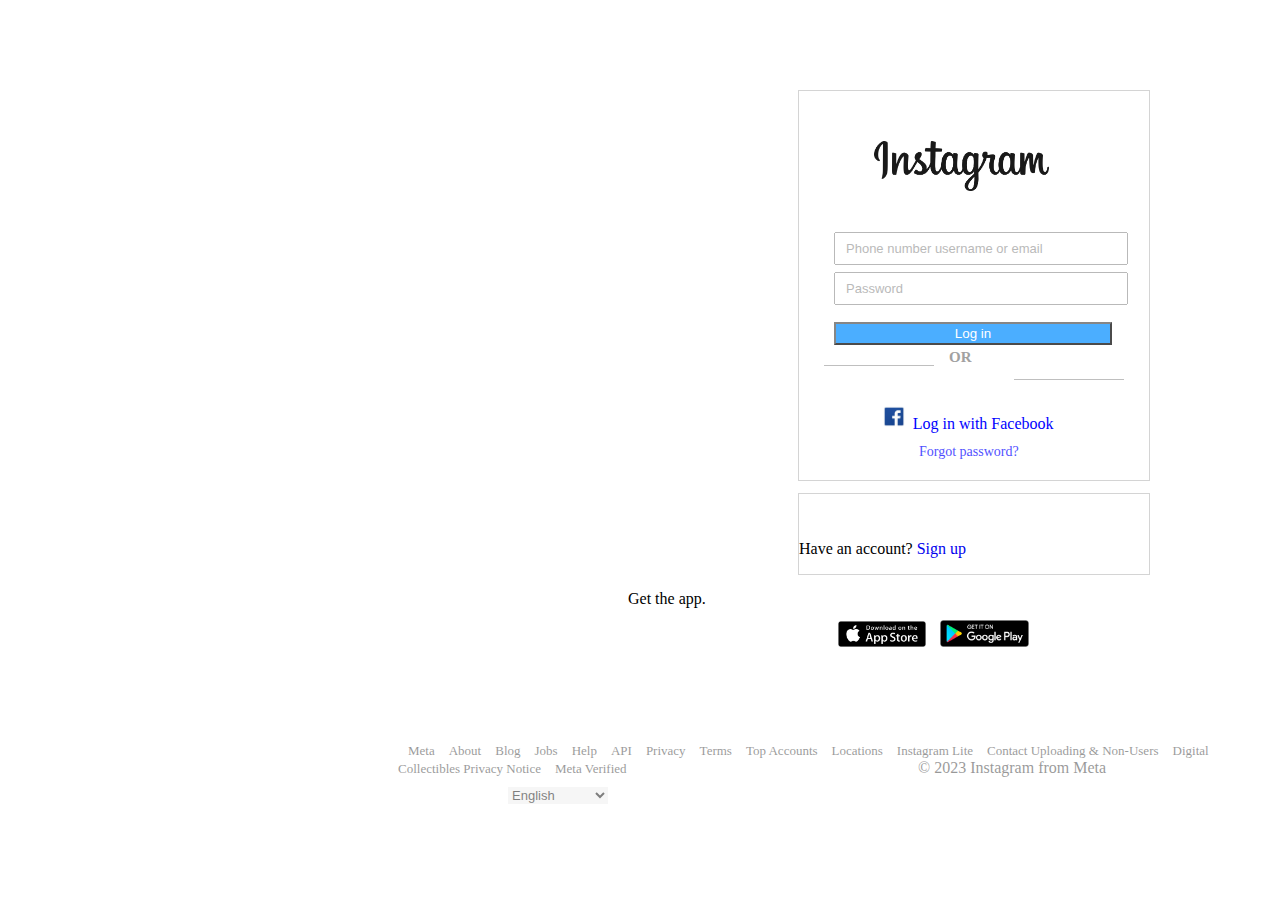
<file: signin.html>
<!doctype html>
<html lang="en">

<head>
  <meta charset="utf-8">
  <meta name="viewport" content="width=device-width, initial-scale=1">
  <title>instagram_clone_pro_groupf</title>
  <link href="https://cdn.jsdelivr.net/npm/bootstrap@5.3.0-alpha1/dist/css/bootstrap.min.css" rel="stylesheet"
    integrity="sha384-GLhlTQ8iRABdZLl6O3oVMWSktQOp6b7In1Zl3/Jr59b6EGGoI1aFkw7cmDA6j6gD" crossorigin="anonymous">
  <link rel="stylesheet" href="https://cdn.jsdelivr.net/npm/bootstrap-icons@1.10.3/font/bootstrap-icons.css">
  <link rel="stylesheet" href="css/signin.css">

</head>

<body>
    <!--start of the first parent container-->

    <div class="parent">
      <div>
          <img class="image1" src="images/Instagram_Logo_2016.png" alt="image1">
      </div>

      <div class="forms">
          <form action="">
              <input class="f1" type="text" placeholder="Phone number username or email">
              <input class="f1" type="text" placeholder="Password">
          </form>
      </div>

      <div class="btnn">
          <button class="btn btn-info btn2"> Log in</button>
      </div>

      <div class="container lines-div">
          <div class="line">
          </div>
          <div class="or"> <span class="or">
                  <h5 class="or">OR</h5>
              </span> </div>

          <div class="line2">
          </div>
      </div>

      <div class="face">
          <img class="image2" src="images/index.jpeg" alt="image2">
          <a class="facelink" href="">Log in with Facebook</a>
      </div>

      <div class="forgot">
          <a class="forgot1" href="">Forgot password?</a>
      </div>
  </div>
   <!--end of the first parent container-->



  <!--start of the second parent container-->
  <div class="parent2">
      <p class="p7 text-center">Have an account? <a class="ref1" href="signup.html">Sign up</a></p>
  </div>
  <!--end of the second parent container-->

  <div class="container">
      <div class="row">
          <div class="col-sm-12">
              <p class="p8">Get the app.</p>
          </div>
      </div>
  </div>

  <div>
      <img class="image3" src="images/apple.png" alt="image3">
      <img class="image4" src="images/p2.png" alt="image4">
  </div>


  <!--start of the footer link container-->

  <div class="links">
      <a class="link1" href="">Meta</a>
      <a class="link1" href="">About</a>
      <a class="link1" href="">Blog</a>
      <a class="link1" href="">Jobs</a>
      <a class="link1" href="">Help</a>
      <a class="link1" href="">API</a>
      <a class="link1" href="">Privacy</a>
      <a class="link1" href="">Terms</a>
      <a class="link1" href="">Top Accounts</a>
      <a class="link1" href="">Locations</a>
      <a class="link1" href="">Instagram Lite</a>
      <a class="link1" href="">Contact Uploading & Non-Users</a>
      <a class="link1" href="">Digital Collectibles Privacy Notice</a>
      <a class="link1" href="">Meta Verified</a>
  </div>


  <div class="container linkss">
      <select class="form-select form-select-lg mb-3 sel" aria-label=".form-select-lg example">
          <option class="sel" selected="">English</option>
      </select>
  </div>

  <div class="linksss">
      <a class="link2" href="">© 2023 Instagram from Meta</a>
  </div>
  <!--end of the footer link container-->


  


  <script src="https://cdn.jsdelivr.net/npm/bootstrap@5.3.0-alpha1/dist/js/bootstrap.bundle.min.js"
  integrity="sha384-w76AqPfDkMBDXo30jS1Sgez6pr3x5MlQ1ZAGC+nuZB+EYdgRZgiwxhTBTkF7CXvN"
  crossorigin="anonymous"></script>
</body>

</html>
</file>
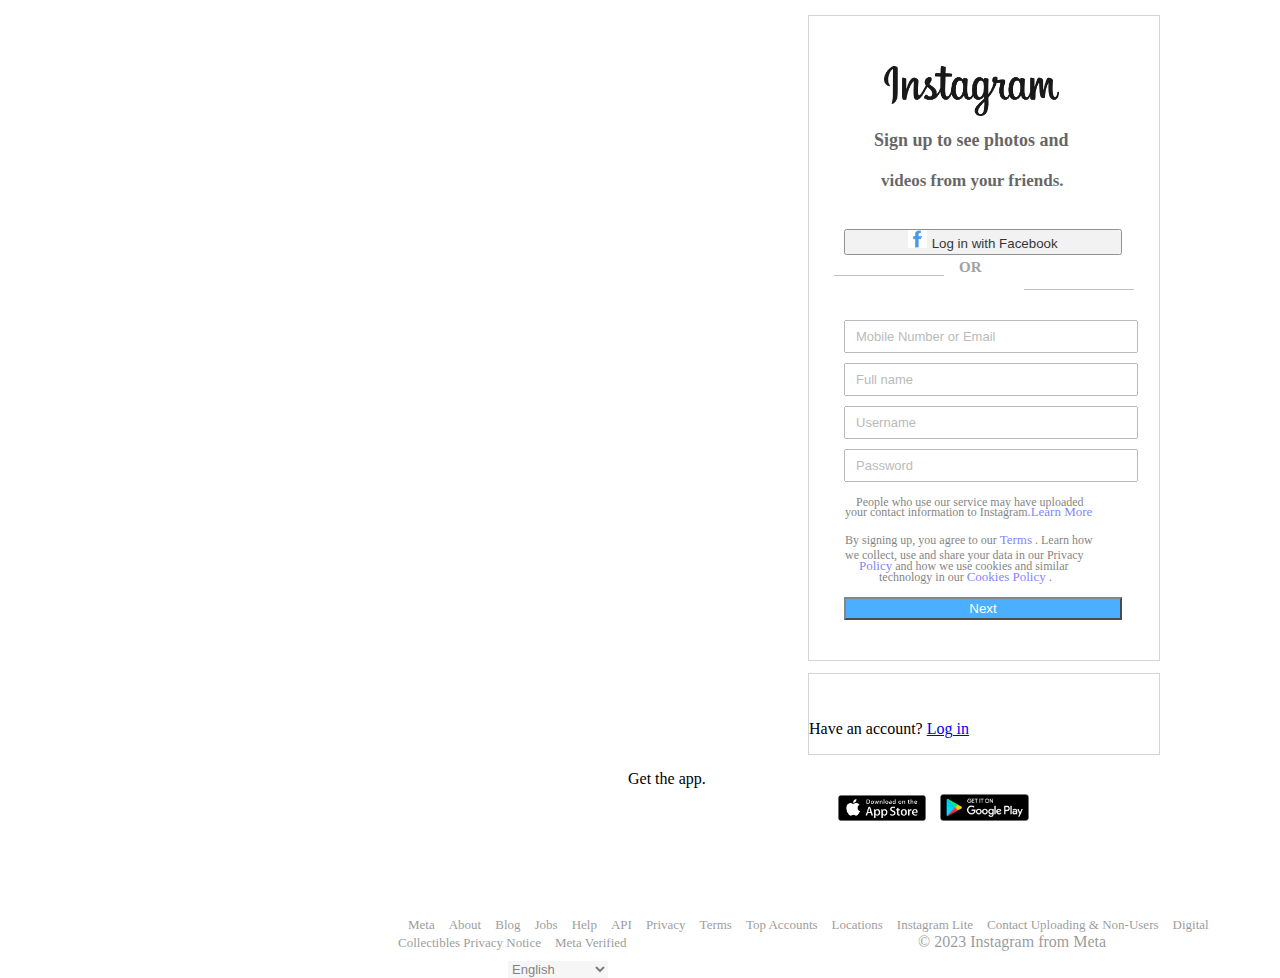
<file: signup.html>
<!doctype html>
<html lang="en">

<head>
  <meta charset="utf-8">
  <meta name="viewport" content="width=device-width, initial-scale=1">
  <title>instagram_clone_pro_groupf</title>
  <link href="https://cdn.jsdelivr.net/npm/bootstrap@5.3.0-alpha1/dist/css/bootstrap.min.css" rel="stylesheet"
    integrity="sha384-GLhlTQ8iRABdZLl6O3oVMWSktQOp6b7In1Zl3/Jr59b6EGGoI1aFkw7cmDA6j6gD" crossorigin="anonymous">
  <link rel="stylesheet" href="https://cdn.jsdelivr.net/npm/bootstrap-icons@1.10.3/font/bootstrap-icons.css">
  <link rel="stylesheet" href="css/signup.css">

</head>

<body>
   <!--start for the first parent container-->
   <div class="parent">
    <div class="">
        <img class="image1" src="images/Instagram_Logo_2016.png" alt="image1">
    </div>
    <div>
        <h5 class="p1">Sign up to see photos and </h5>
        <h5 class="pp1">videos from your friends.</h5>
    </div>
    <div>
      <button class="btn btn-primary btn1"><img class="image" src="images/face.png" alt="image">Log in with
          Facebook</button>
  </div>

  <div class="container lines-div">
      <div class="line">
      </div>
      <div class="or"> <span class="or">
              <h5 class="or">OR</h5>
          </span> </div>

      <div class="line2">
      </div>
  </div>

  <div class="forms">
    <form action="">
        <input class="f1" type="text" placeholder="Mobile Number or Email">
        <input class="f1" type="text" placeholder="Full name">
        <input class="f1" type="text" placeholder="Username">
        <input class="f1" type="text" placeholder="Password">
    </form>
</div>

<div>
  <p class="p2">People who use our service may have uploaded</p>
  <p class="p3">your contact information to Instagram.<a class="ref" href="">Learn More</a></p>
</div>

<div>
  <p class="p4">By signing up, you agree to our <a class="ref" href="">Terms</a> . Learn how <br>
      we collect, use and share your data in our Privacy
  </p>
  <p class="p5">
      <a class="ref" href="">Policy</a> and how we use cookies and similar
  </p>
  <p class="p6">technology in our <a class="ref" href="">Cookies Policy</a> .</p>
</div>

<div>
  <button class="btn btn-info btn2">Next</button>
</div>
</div>
<!--end of the parent first parent container-->

    <!--start of the second parent container-->
    <div class="parent2">
      <p class="p7 text-center">Have an account? <a class="ref1" href="login2.html">Log in</a></p>
  </div>
  <!--end of the second parent container-->

  <div class="container">
      <div class="row">
          <div class="col-sm-12">
              <p class="p8">Get the app.</p>
          </div>
      </div>
  </div>

  <div>
      <img class="image3" src="images/apple.png" alt="image3">
      <img class="image4" src="images/p2.png" alt="image4">
  </div>

  <!--start of the footer link container-->
  <div class="links">
      <a class="link1" href="">Meta</a>
      <a class="link1" href="">About</a>
      <a class="link1" href="">Blog</a>
      <a class="link1" href="">Jobs</a>
      <a class="link1" href="">Help</a>
      <a class="link1" href="">API</a>
      <a class="link1" href="">Privacy</a>
      <a class="link1" href="">Terms</a>
      <a class="link1" href="">Top Accounts</a>
      <a class="link1" href="">Locations</a>
      <a class="link1" href="">Instagram Lite</a>
      <a class="link1" href="">Contact Uploading & Non-Users</a>
      <a class="link1" href="">Digital Collectibles Privacy Notice</a>
      <a class="link1" href="">Meta Verified</a>
  </div>

  <div class="container linkss">
      <select class="form-select form-select-lg mb-3 sel" aria-label=".form-select-lg example">
          <option class="sel" selected="">English</option>
          <option class="sel" selected="">French</option>
          <option class="sel" selected="">Finnish</option>
          <option class="sel" selected="">Spanish</option>
          <option class="sel" selected="">English</option>
      </select>
  </div>

  <div class="linksss">
      <a class="link2" href="">© 2023 Instagram from Meta</a>
  </div>
  <!--end of the footer link container-->







   
  <script src="https://cdn.jsdelivr.net/npm/bootstrap@5.3.0-alpha1/dist/js/bootstrap.bundle.min.js"
  integrity="sha384-w76AqPfDkMBDXo30jS1Sgez6pr3x5MlQ1ZAGC+nuZB+EYdgRZgiwxhTBTkF7CXvN"
  crossorigin="anonymous"></script>
</body>

</html>
</file>
<file: css/signin.css>
.aa{
    
}
.parent {
    border: .1px solid rgba(128, 128, 128, 0.336);
    width: 350px;
    margin-left: 790px;
    margin-top:90px;
}

.parent2 {
    border: .1px solid rgba(128, 128, 128, 0.336);
    width: 350px;
    margin-left: 790px;
    padding-bottom: -10px;
    margin-top: 12px;
    background-color: white;
    padding-top: 30px;

}

.image1 {
    width: 50%;
    margin-left: 75px;
    margin-top: 50px;
    opacity: .9;
}

.image2 {
    width: 11%;
    margin-top: -5px;
}

.facelink {
    text-decoration: none;
    color: blue;
    

}

.face {
    margin-left: 80px;
    margin-top: -20px;
}

.forms {
    margin-top: 30px;
}

.f1 {
    padding-top: 7px;
    margin-top: 7px;
    padding-bottom: 7px;
    width: 278px;
    margin-left: 35px;
    padding-left: 10px;
    opacity: .5;
    font-size: 13px;
}

.btnn {
    margin-top: 17px;
}

.btn2 {
    width: 278px;
    margin-left: 35px;
    padding-top: 2px;
    padding-bottom: 2px;
    color: white;
    opacity: .7;
    background-color: rgb(0, 140, 255);
}

.line {
    height: 1px;
    width: 110px;
    margin-top: 60px;
    position: relative;
    top: -40px;
    background-color: grey;
    margin-left: 25px;
    opacity: .5;
}

.line2 {
    height: 1px;
    width: 110px;
    position: relative;
    bottom: 70px;
    background-color: grey;
    float: right;
    top: -15px;
    margin-right: 25px;
    opacity: .5;
}

.or {
    color: grey;
    margin-left: 75px;
    margin-top: -37px;
    opacity: .9;
    font-size: 15px;
}

.p8 {
    margin-top: 15px;
    margin-left: 620px;
    position: relative;
}

.image3 {
    width: 7%;
    margin-left: 830px;
    margin-top: -4px;
}

.image4 {
    width: 7%;
    margin-left: 10px;
    margin-top: -4px;
}

.forgot {
    margin-top: 10px;
    margin-bottom: 20px;
}

.forgot1 {
    text-decoration: none;
    color: blue;
    opacity: .7;
    margin-left: 120px;
    font-size: 14px;

}

.ref1 {
    text-decoration: none;
    font-weight: 90000;
}

.links {
    margin-top: 90px;
    margin-left: 390px;
}

.link1 {
    text-decoration: none;
    color: black;
    opacity: .4;
    padding-left: 10px;
    font-size: 13px;

}

.linksss {
    margin-top: -45px;
}

.link2 {
    text-decoration: none;
    color: black;
    opacity: .4;
    margin-left: 910px;

}

.sel {
    border-collapse: collapse;
    width: 100px;
    font-size: 13px;
    border: 0px;
    opacity: .5;
    margin-left: 500px;
    margin-top: 10px;
}
</file>
<file: css/signup.css>
.parent{
    border:.1px solid rgba(128, 128, 128, 0.336);
    width:350px;
    margin-left: 800px;
    padding-bottom:40px;
    margin-top: 15px;
    background-color:white;
    
}
.image1{
    width:50%;
    margin-left:75px;
    margin-top:50px;
    opacity:.9;
}
.p1{
    margin-left:65px;
    margin-top:10px;
    font-size:18px;
    opacity:.6;
}
.pp1{
    margin-left:72px;
    margin-top: -10px;
    font-size:17px;
    opacity:.6;
    padding-bottom:10px;
}
.line{
    height: 1px;
    width: 110px;
    margin-top: 60px; 
    position: relative;
    top: -40px;
    background-color: grey;
    margin-left:25px;
    opacity:.5;
}
.line2{
    height: 1px;
    width: 110px;
    position: relative;
    bottom: 70px;
    background-color: grey;
    float: right;
    top: -15px;
    margin-right:25px;
    opacity:.5;
}
.or{
    color: grey;
    margin-left:75px;
    margin-top:-37px;
    opacity:.9;
    font-size:15px;
}
.image{
    width:7%;
    margin-right:5px;
    margin-top:-3px;
}
.btn1{
    width: 278px;
    margin-left:35px;
    padding-top: 2px;
    padding-bottom:2px;
    opacity:.8;
}
.forms{
    margin-top:-30px;
}
.f1{
    padding-top:7px;
    margin-top:10px;
    padding-bottom:7px;
    width:278px;
    margin-left:35px;
    padding-left:10px;
    opacity:.5;
    font-size:13px;
}
.p2{
    font-size: 12px;
    opacity:.5;
    margin-top:13px;
    margin-left:47px;
}
.p3{
    font-size:12px;
    margin-top:-18px;
    opacity:.5;
    margin-left:36px;
}
.p4{
    font-size:12px;
    opacity:.5;
    margin-left:36px;
}
.p5{
    font-size:12px;
    opacity:.5;
    margin-left:36px;
    margin-top: -17px;
    margin-left:50px;

}
.ref{
    text-decoration:none;
    color: blue;
    opacity:1.5;
    font-size:13px;
}
.p6{
    font-size:12px;
    opacity:.5;
    margin-left:36px;
    margin-top:-17px;
    margin-left:70px;
}
.btn2{
    width: 278px;
    margin-left:35px;
    padding-top: 2px;
    padding-bottom:2px;
    color:white;
    opacity:.7;
    background-color: rgb(0, 140, 255);
}
.parent2{
    border:.1px solid rgba(128, 128, 128, 0.336);
    width:350px;
    margin-left: 800px;
    padding-bottom:-10px;
    margin-top:12px;
    background-color: white;
    padding-top:30px;
    
}
.p8{
    margin-top:15px;
    margin-left: 620px;
    position: relative;
}
.image3{
    width:7%;
    margin-left: 830px;
    margin-top:-10px;
}
.image4{
    width: 7%;
    margin-left: 10px;
    margin-top:-10px;
}
.links{
    margin-top:90px;
    margin-left:390px;
}

.link1{
    text-decoration: none;
    color: black;
    opacity:.4;
    padding-left:10px;
    font-size:13px;
    
}
.linksss{
    margin-top:-45px;
}
.link2{
    text-decoration: none;
    color: black;
    opacity: .4;
    margin-left:910px;
    
}
.sel{
    border-collapse: collapse;
    width: 100px;
    font-size:13px;
    border: 0px;
    opacity:.5;
    margin-left:500px;
    margin-top:10px;
}
</file>
